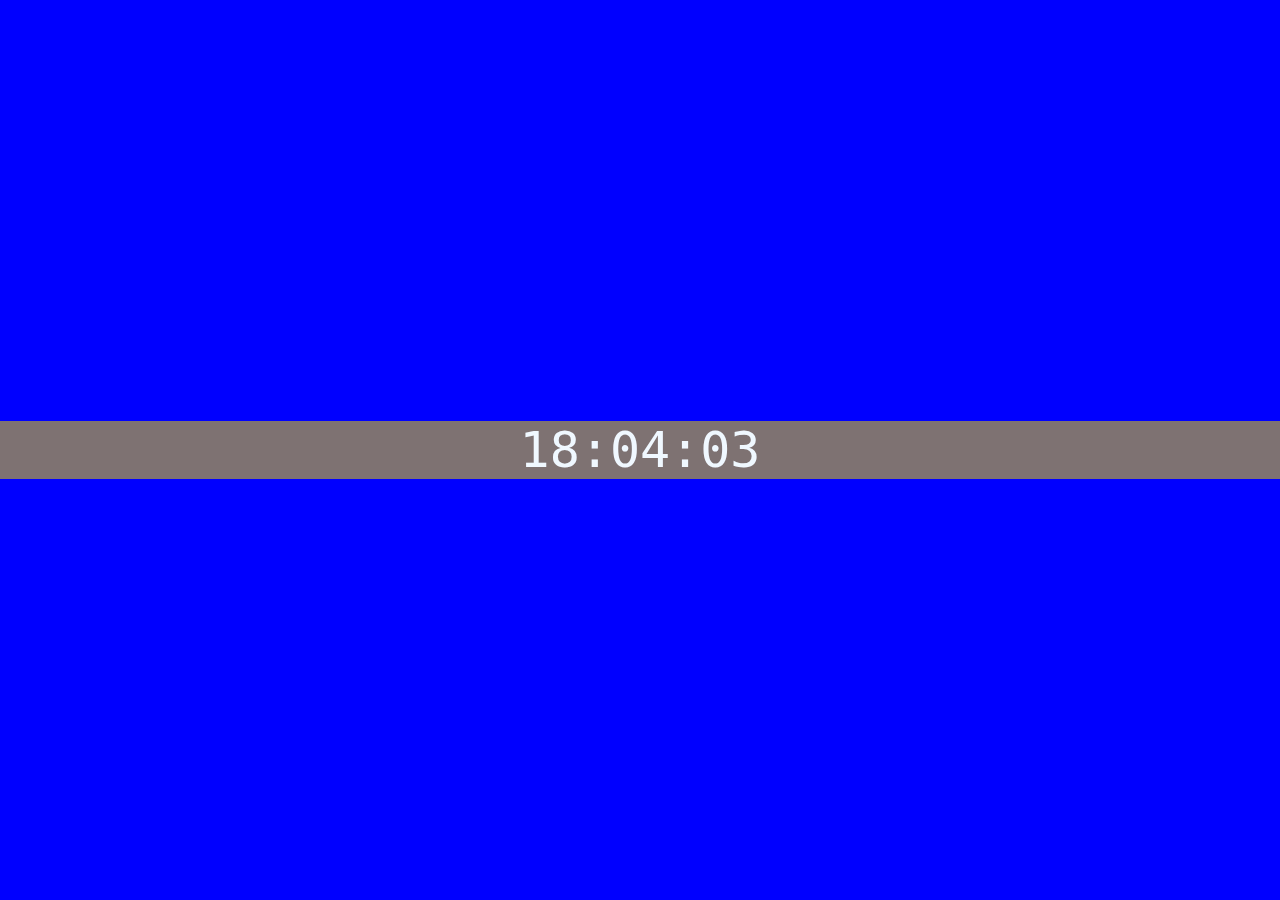
<file: digitalClock/index.html>
<!DOCTYPE html>
<html lang="en">
<head>
    <meta charset="UTF-8">
    <meta name="viewport" content="width=device-width, initial-scale=1.0">
    <link rel="stylesheet" href="./style.css">
    <title>Document</title>
</head>
<body>
    <div id ="Clock-container">
        <div id="Clock">
            00:00:00
        </div>
    </div>
    <script src="main.js"></script>
</body>
</html>
</file>
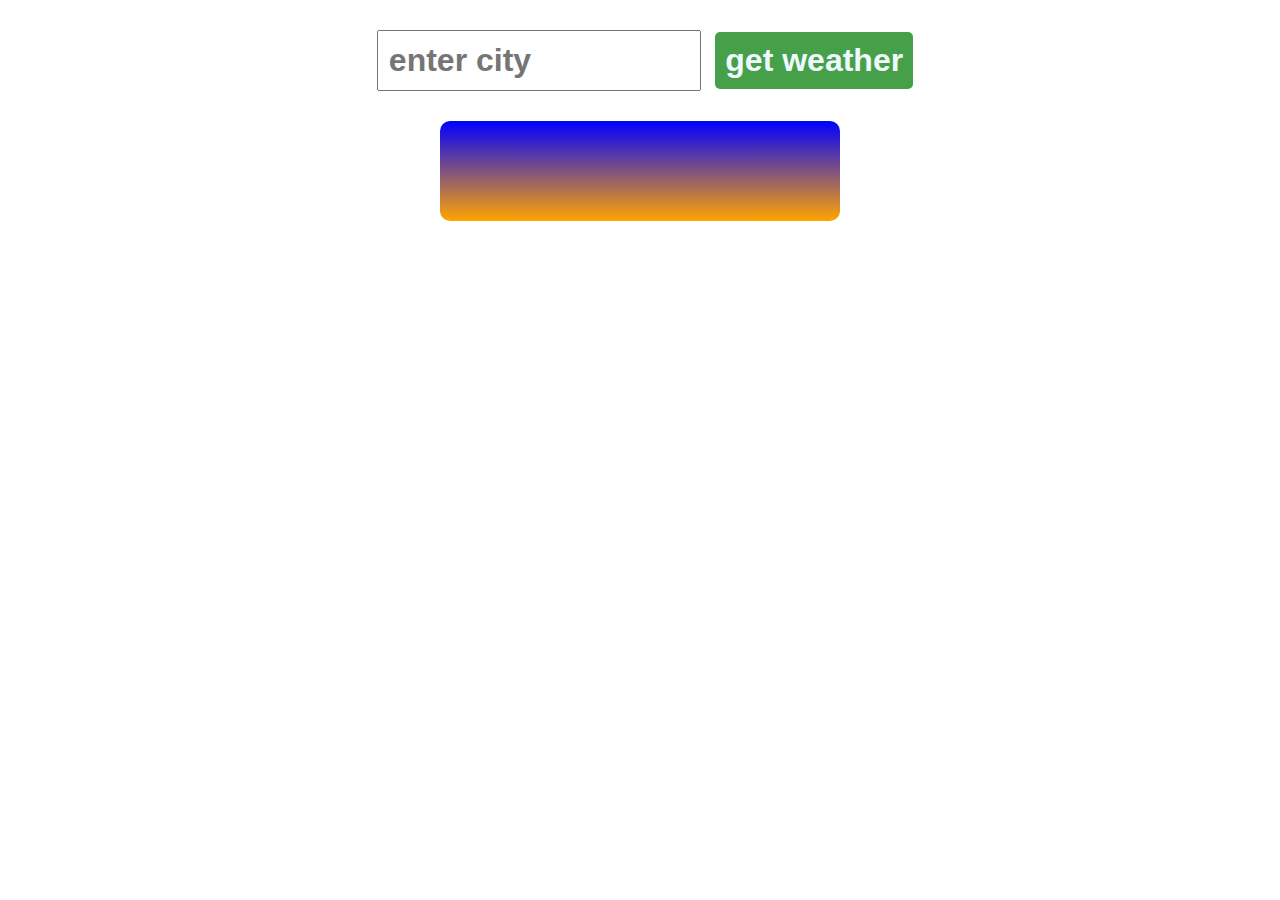
<file: weather/index.html>
<!DOCTYPE html>
<html lang="en">
<head>
    <meta charset="UTF-8">
    <meta name="viewport" content="width=device-width, initial-scale=1.0">
    <title>Document</title>
    <link rel="stylesheet" href="style.css">
</head>
<body>
    <form  class="weatherForm">
        <input type="text" class="cityInput" placeholder="enter city">
        <button type="submit"> get weather</button>
    </form>
    <div class="card">
        <!-- <h1 class="cityDisplay">Miami</h1>
        <p class="tempDisplay">90*F</p>
        <p class="humidityDisplay">Humidity 75% </p>
        <p class="descDisplay">Clear skies</p>
        <p class="weatherEmoji">🌞</p>
        <p class="errorDisplay">please enter a city </p> -->
    </div>
    <script src="main.js"></script>
</body>
</html>
</file>
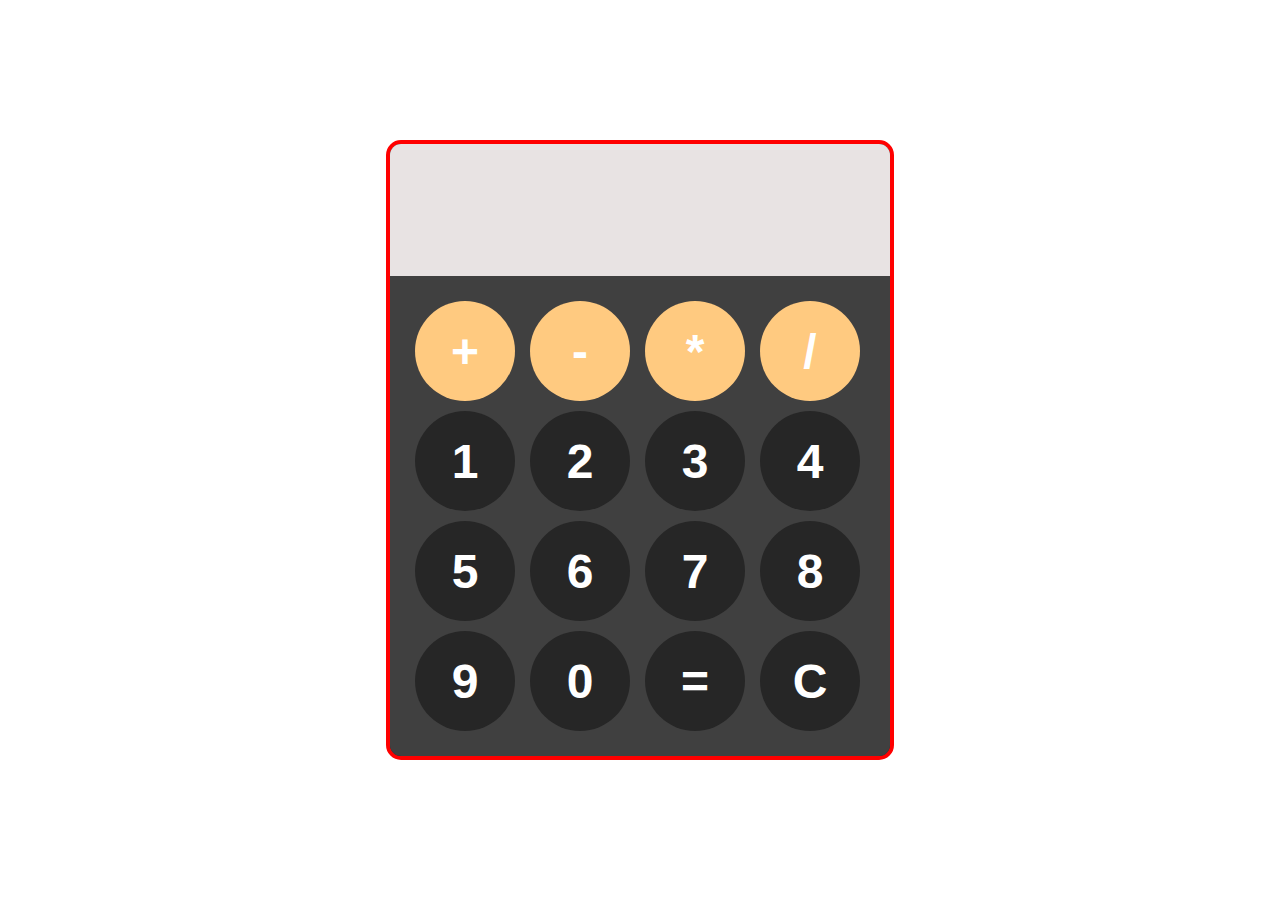
<file: caculator/calculator.html>
<!DOCTYPE html>
<html lang="en">
<head>
    <meta charset="UTF-8">
    <meta name="viewport" content="width=device-width, initial-scale=1.0">
    <title>Document</title>
    <link rel="stylesheet" href="calStyle.css">
</head>
<body>
    <div id="caculator">
        <input id="display" placeholder=" "> </input>
        <div id="key">
            <button onclick="appenToDisplay('+')" class="operator">+</button>
            <button onclick="appenToDisplay('-')"class="operator">-</button>
            <button onclick="appenToDisplay('*')"class="operator">*</button>
            <button onclick="appenToDisplay('/')"class="operator">/</button>
            <button onclick="appenToDisplay('1')">1</button>
            <button onclick="appenToDisplay('2')">2</button>
            <button onclick="appenToDisplay('3')">3</button>
            <button onclick="appenToDisplay('4')">4</button>
            <button onclick="appenToDisplay('5')">5</button>
            <button onclick="appenToDisplay('6')">6</button>
            <button onclick="appenToDisplay('7')">7</button>
            <button onclick="appenToDisplay('8')">8</button>
            <button onclick="appenToDisplay('9')">9</button>
            <button onclick="appenToDisplay('0')">0</button>
            <button onclick="caculate()">=</button>
            <button onclick="clearDisplay()">C</button>
            
            
        </div>
    </div>
    <script src="calcu.js"></script>
</body>
</html>
</file>
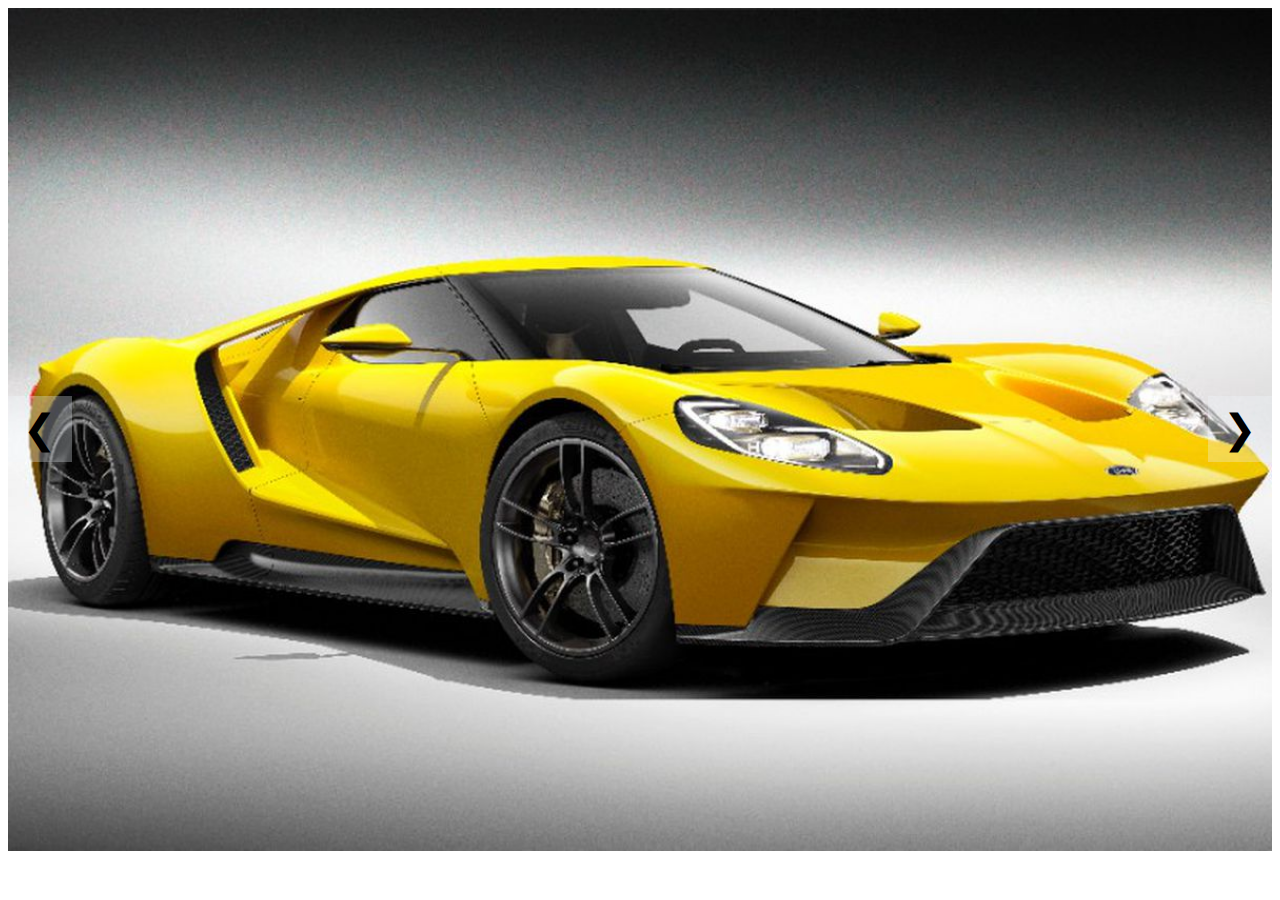
<file: image_slider/image.html>
<!DOCTYPE html>
<html lang="en">
<head>
    <meta charset="UTF-8">
    <meta name="viewport" content="width=device-width, initial-scale=1.0">
    <title>Document</title>
    <link rel="stylesheet" href="image.css">
</head>
<body>
    <div class="slider">
        <div class="slides">
            <img class="slide" src="image.png" alt="image #1">
            <img class="slide" src="image2.png" alt="image #2">
            <img class="slide" src="image3.png" alt="image #3">
        </div>
        <button class="prev" onclick="previous()">&#10094</button>
        <button class="next" onclick="next()">&#10095</button>
    </div>
    <script src="image.js"></script>
</body>
</html>
</file>
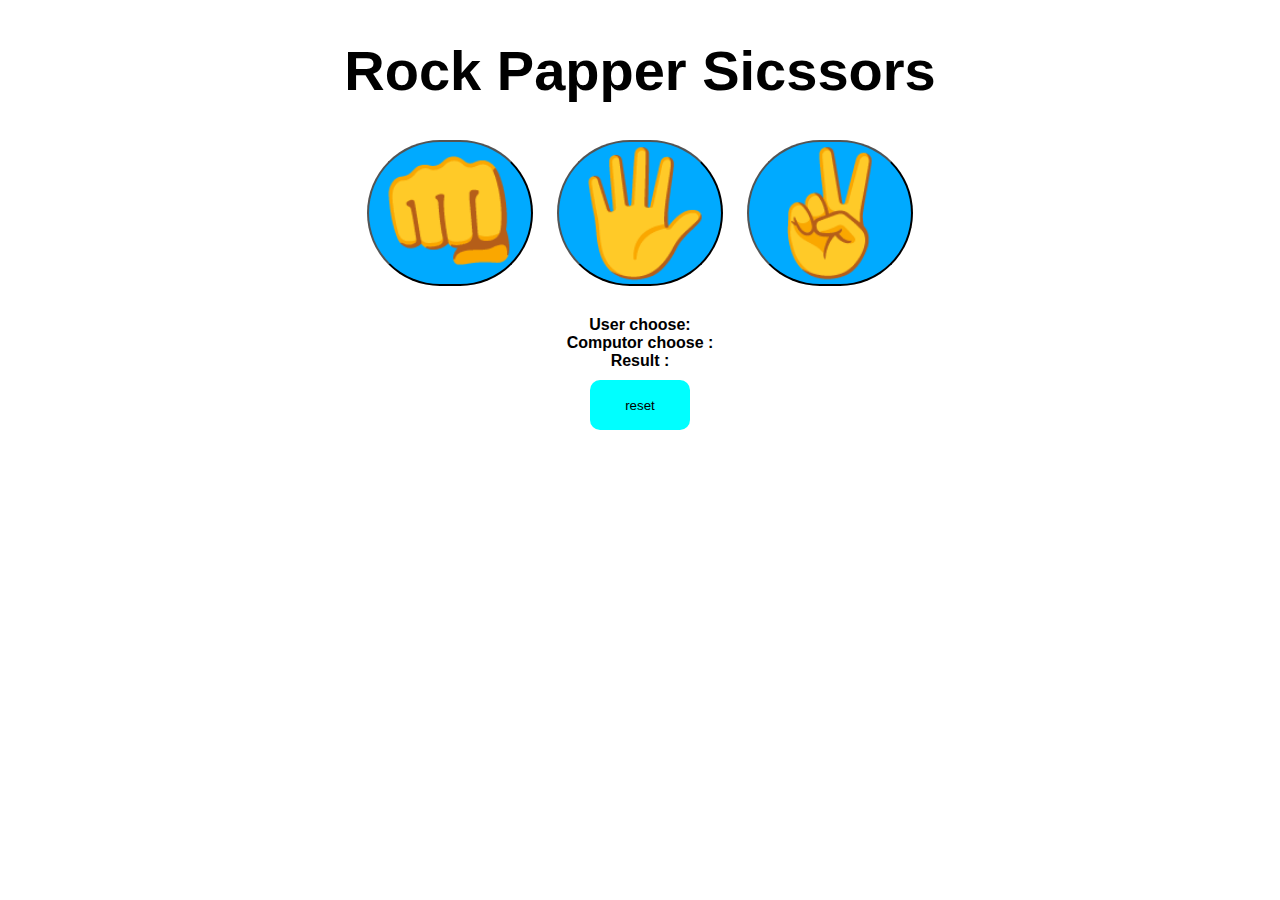
<file: rock_paper_siccor/rps.html>
<!DOCTYPE html>
<html lang="en">

<head>
    <meta charset="UTF-8">
    <meta name="viewport" content="width=device-width, initial-scale=1.0">
    <link rel="stylesheet" href="rps.css">
    <title>Document</title>
</head>

<body>
    <h1>Rock Papper Sicssors</h1>
    <div class="choice">
        <button type="button" onclick="desice(0)" id='Rock'>👊</button>
        <button type="button" onclick="desice(1)" id="Papper">🖐️</button>
        <button type="button" onclick="desice(2)" id="Sicssor">✌️</button>
    </div>
    <div id = "user">User choose: </div>
    <div id = 'computer'>Computor choose : </div>
    <div id = 'result'>Result : </div>
    <button type="button" class="reset" onclick="reset()"> reset </button>
    <script src="rps.js"></script>
</body>

</html>
</file>
<file: digitalClock/style.css>
body {
    margin: 0;
    padding: 0;
    box-sizing: border-box;
    background-color: blue;
}
#Clock-container {
    display: flex;
    justify-content: center;
    align-items: center;
    height: 100vh;
}
#Clock {
   
    font-size: 50px;
    font-family: monospace;
    text-align: center;
    backdrop-filter: blur(20px);
    color: aliceblue;
    background-color: rgb(126, 114, 114);
    width: 100%;
}
</file>
<file: weather/style.css>
body {
    font-family: Arial, Helvetica, sans-serif;
    background-color: hsl(0, 0,95%);
    margin: 0;
    display: flex;
    flex-direction: column;
    align-items: center;

}
.weatherForm {
        margin: 20px;

}
.cityInput {
    padding: 10px;
    font-size: 2rem;
    font-weight: bold;
    border: 2px solid hsla(0, 0, 25%, 0.3);
    margin: 10px;
    width: 300px;
}
button[type="submit"] {
    padding: 10px;
    font-weight: bold;
    font-size: 2rem;
    background-color: hsl(122, 39%,45%);
    color: aliceblue;
    border: none;
    border-radius: 5px;
    cursor: pointer;
}
button[type="submit"]:hover {
    background-color: hsl(122, 39%,75%);
}
.card {
    background-image: linear-gradient(180deg, blue,orange );
   padding: 50px;
   box-shadow:  2px 2px 15px  hsla(0, 0, 0%, 0.3);
   min-width: 300px;
   display: flex;
   flex-direction: column;
   align-items: center;
   border-radius: 10px;
}
h1 {
    font-size: 3.5rem;
    margin-top: 0;
    margin-bottom: 25px;

}
p {
    font-size: 1.5rem;
    margin:  5px 0;
}
.cityDisplay , .tempDisplay {
    font-size: 3.5rem;
    font-weight: bold;
    color: black;
    margin-bottom: 25px;
}
.humidityDisplay {
    font-weight: bold;
    margin-bottom: 25px;
}
.descDisplay {
    font-size: 2rem ;
    font-weight:bold ;
    font-style: italic;
}
.weatherEmoji{
    margin: 0;
    font-size: 7.5rem;
}
.errorDisplay {
    font-size: 2.5rem;
    font-weight: bold;
    color: black;
}
</file>
<file: caculator/calStyle.css>
body {
    display: flex;
    margin: 0;
    justify-content:  space-around;
    align-items :center;
    height: 100vh;
    
}
#caculator 
{
    font-family:  Arial, Helvetica, sans-serif;
    background-color: hsl(0, 0% ,15%);
    max-width: 500px;
    border-radius: 15px;
    overflow: hidden;
    align-items: center;
    border : 4px solid red;
}
#display {
    width: 100%;
    padding: 20px;
    font-size: 5rem;
    border: none;
    text-align: left;
    background-color: hsl(0, 8%, 90%);
    color : white;
}
button {
    width: 100px;
    height: 100px;
    border: none;
    border-radius: 50px;
    background-color: aliceblue;
    color : white;
    font-size: 3rem;
    font-weight: bold;
    cursor: pointer;
    background-color: hsl(0, 0% ,15%);
}
button:hover {
    background-color: hsl(0, 0% ,45%);
}
button:active {
    background-color: hsl(0, 0% ,55%);
}
#key {
    display: grid;
    gap: 10px;
    padding: 25px;
    grid-template-columns: repeat(4,1fr);
    background-color: hsl(0, 0% ,25%);
}
.operator {
    
    background-color: hsl(35, 100%, 55%);
}
.operator:hover {
    
    background-color: hsl(35, 100%, 65%);
}
.operator {
    
    background-color: hsl(35, 100%, 75%);
}
</file>
<file: image_slider/image.css>
.slider {
    position: relative;
    width: 100%;
    overflow: hidden;
    margin: 0;
}

.slides img {
    width: 100%;
    display: none;
}

img.displaySilde {
    display: block;
    animation-name: fade;
    animation-duration: 1.5s;
}

.slider button {
    position: absolute;
    top: 50%;
    padding: 10px 15px;
    transform: translateY(-50%);
    font-size: 2.5rem;
    background-color: rgba(240, 248, 255, 0.299);
    color: black;
    border: none;
    cursor: pointer;
}

.prev {
    left: 0;
}

.next {
    right: 0;
}
@keyframes fade {
    from {opacity: 0.5}
    to {opacity: 1;}
}
</file>
<file: rock_paper_siccor/rps.css>
body {
    margin: 0;
    display: flex;
    flex-direction: column;
    justify-content: space-between;
    align-items: center;
    font-family: Arial, sans-serif;
    font-weight: bold;

}
h1 {
    font-size: 3.5rem;
    color: hsl(0, 0, 20%);

}
.reset {
    background-color: aqua;
    width: 100px;
    height: 50px;
    text-align: center;
    margin: 10px auto;
    border: none;
    border-radius: 10px;
    cursor: pointer;
}
.choice {
margin-bottom: 30px;
}
.choice button {
    font-size: 7.5rem;
    min-width: 160px;
    margin: 0 10px;
    border-radius: 250px;
    background-color: hsl(200, 100%, 50%);
    cursor: pointer;
    transition: background-color 0.5s ease;

}
.choice button:hover {
    background-color: hsl(200, 100%, 90%);
}
.user , .computer {
font-size: 2.5rem;
}
.result {
    font-size: 5rem;
    margin: 30px 0;
}
</file>
